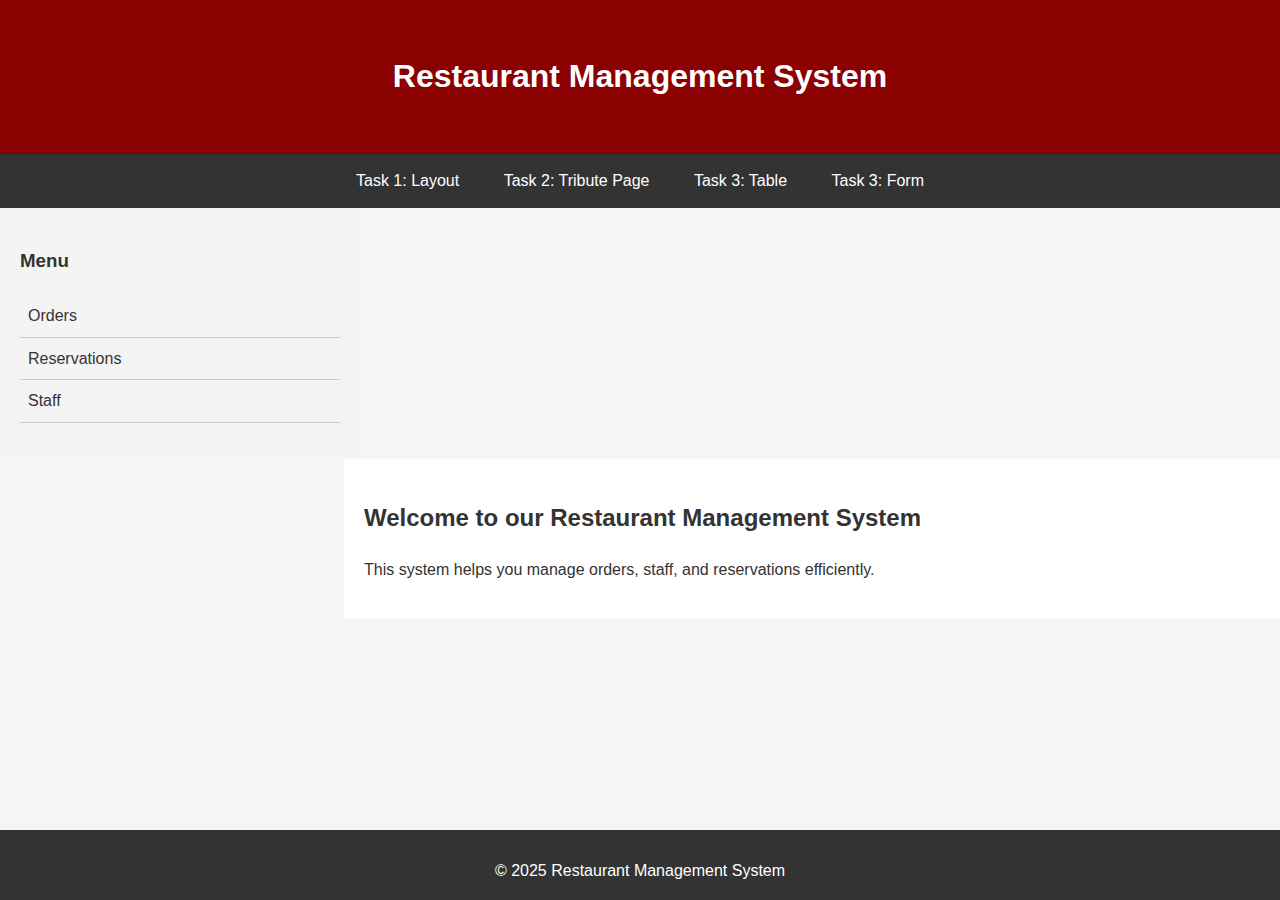
<file: index.html>
<!DOCTYPE html>
<html lang="en">
<head>
  <meta charset="UTF-8">
  <meta name="viewport" content="width=device-width, initial-scale=1.0">
  <title>Restaurant Management System</title>
  <link rel="stylesheet" href="styles1.css">
</head>
<body>

  <div class="header">
    <h1>Restaurant Management System</h1>
  </div>

  <div class="navbar">
  <a href="index.html">Task 1: Layout</a>
  <a href="tribute.html">Task 2: Tribute Page</a>
  <a href="tables.html">Task 3: Table</a>
  <a href="forms.html">Task 3: Form</a>
</div>

  <div class="sidebar">
    <h3>Menu</h3>
    <ul>
      <li>Orders</li>
      <li>Reservations</li>
      <li>Staff</li>
    </ul>
  </div>

  <div class="content">
    <h2>Welcome to our Restaurant Management System</h2>
    <p>This system helps you manage orders, staff, and reservations efficiently.</p>
  </div>

  <div class="footer">
    <p>&copy; 2025 Restaurant Management System</p>
  </div>

</body>
</html>
</file>
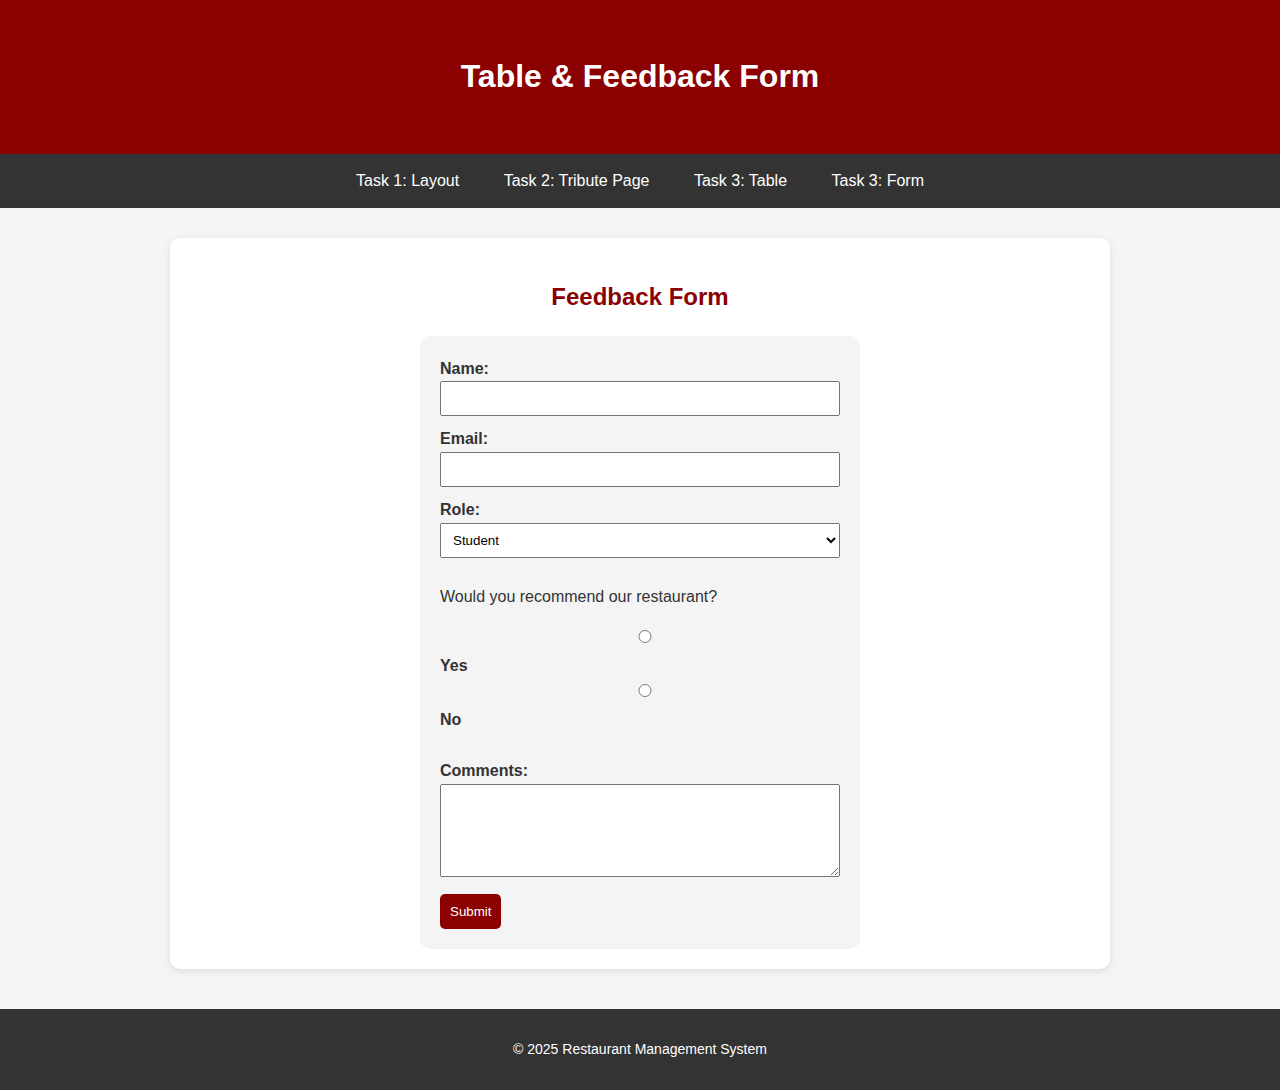
<file: forms.html>
<!DOCTYPE html>
<html lang="en">
<head>
  <meta charset="UTF-8">
  <meta name="viewport" content="width=device-width, initial-scale=1.0">
  <title>Table & Form</title>
  <link rel="stylesheet" href="styles3.css">
</head>
<body>

<div class="header">
  <h1>Table & Feedback Form</h1>
</div>

<div class="navbar">
  <a href="index.html">Task 1: Layout</a>
  <a href="tribute.html">Task 2: Tribute Page</a>
  <a href="tables.html">Task 3: Table</a>
  <a href="forms.html">Task 3: Form</a>
</div>

<div class="content">
    <h2 style="text-align:center;color:#8B0000;">Feedback Form</h2>
  <form id="feedback-form">
    <label for="name">Name:</label><br>
    <input type="text" id="name" name="name"><br>

    <label for="email">Email:</label><br>
    <input type="email" id="email" name="email"><br>

    <label for="role">Role:</label><br>
    <select id="role" name="role">
      <option>Student</option>
      <option>Teacher</option>
      <option>Other</option>
    </select><br>

    <p>Would you recommend our restaurant?</p>
<label class="radio-label">
  <input type="radio" name="recommend" value="yes"> Yes
</label>
<label class="radio-label">
  <input type="radio" name="recommend" value="no"> No <br><br>
</label>

    <label for="comments">Comments:</label><br>
    <textarea id="comments" name="comments" rows="5"></textarea><br>

    <button type="submit" class="btn">Submit</button>
  </form>

</div>

<div class="footer">
  <p>&copy; 2025 Restaurant Management System</p>
</div>

</body>
</html>
</file>
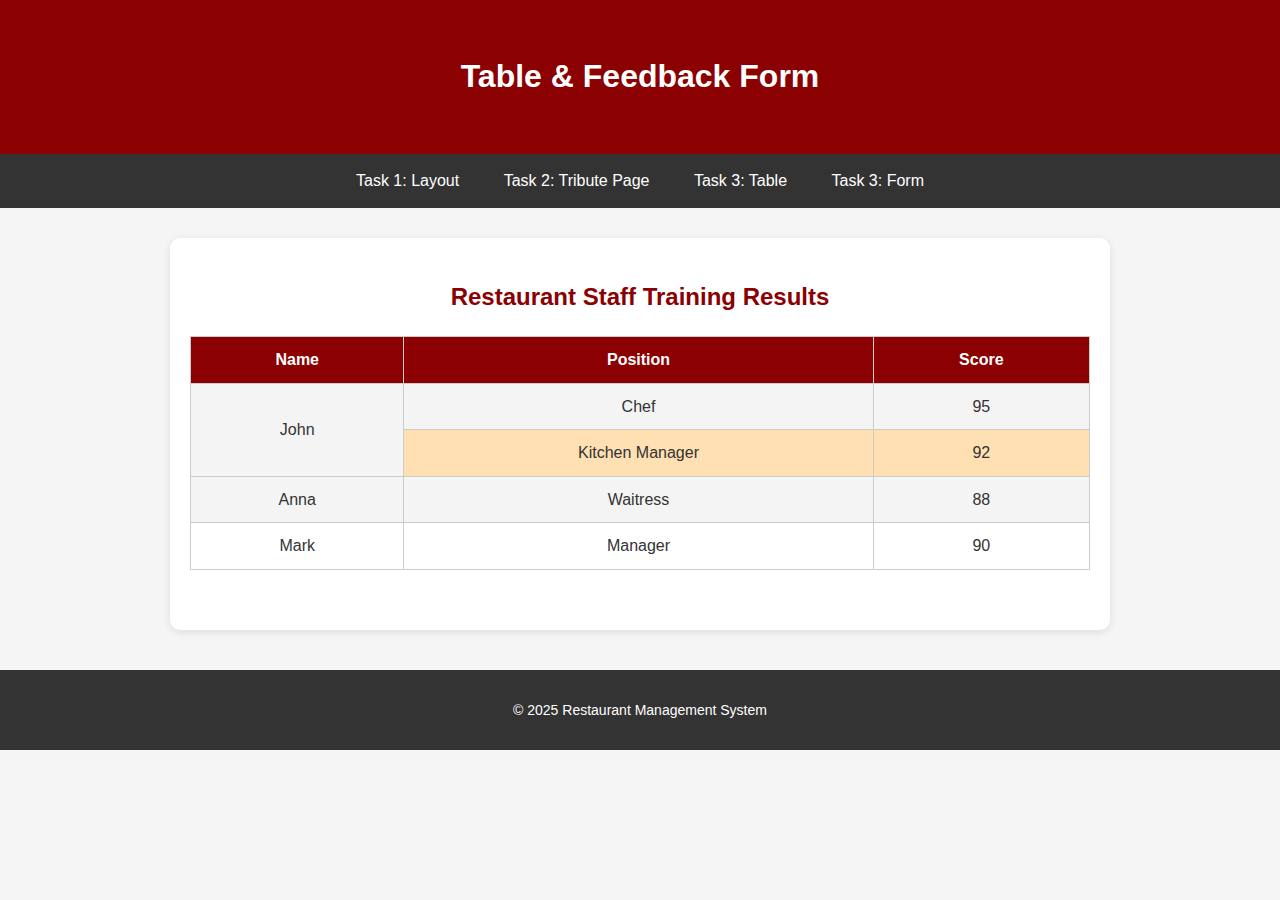
<file: tables.html>
<!DOCTYPE html>
<html lang="en">
<head>
  <meta charset="UTF-8">
  <meta name="viewport" content="width=device-width, initial-scale=1.0">
  <title>Table & Form</title>
  <link rel="stylesheet" href="styles3.css">
</head>
<body>

<div class="header">
  <h1>Table & Feedback Form</h1>
</div>

<div class="navbar">
  <a href="index.html">Task 1: Layout</a>
  <a href="tribute.html">Task 2: Tribute Page</a>
  <a href="tables.html">Task 3: Table</a>
  <a href="forms.html">Task 3: Form</a>
</div>

<div class="content">

  <h2 id="grades-title">Restaurant Staff Training Results</h2>
  <table>
    <tr>
      <th>Name</th>
      <th>Position</th>
      <th>Score</th>
    </tr>
    <tr>
      <td rowspan="2">John</td>
      <td>Chef</td>
      <td>95</td>
    </tr>
    <tr class="highlight-row">
      <td>Kitchen Manager</td>
      <td>92</td>
    </tr>
    <tr>
      <td>Anna</td><td>Waitress</td><td>88</td>
    </tr>
    <tr>
      <td>Mark</td><td>Manager</td><td>90</td>
    </tr>
  </table>

</div>

<div class="footer">
  <p>&copy; 2025 Restaurant Management System</p>
</div>

</body>

</html>
</file>
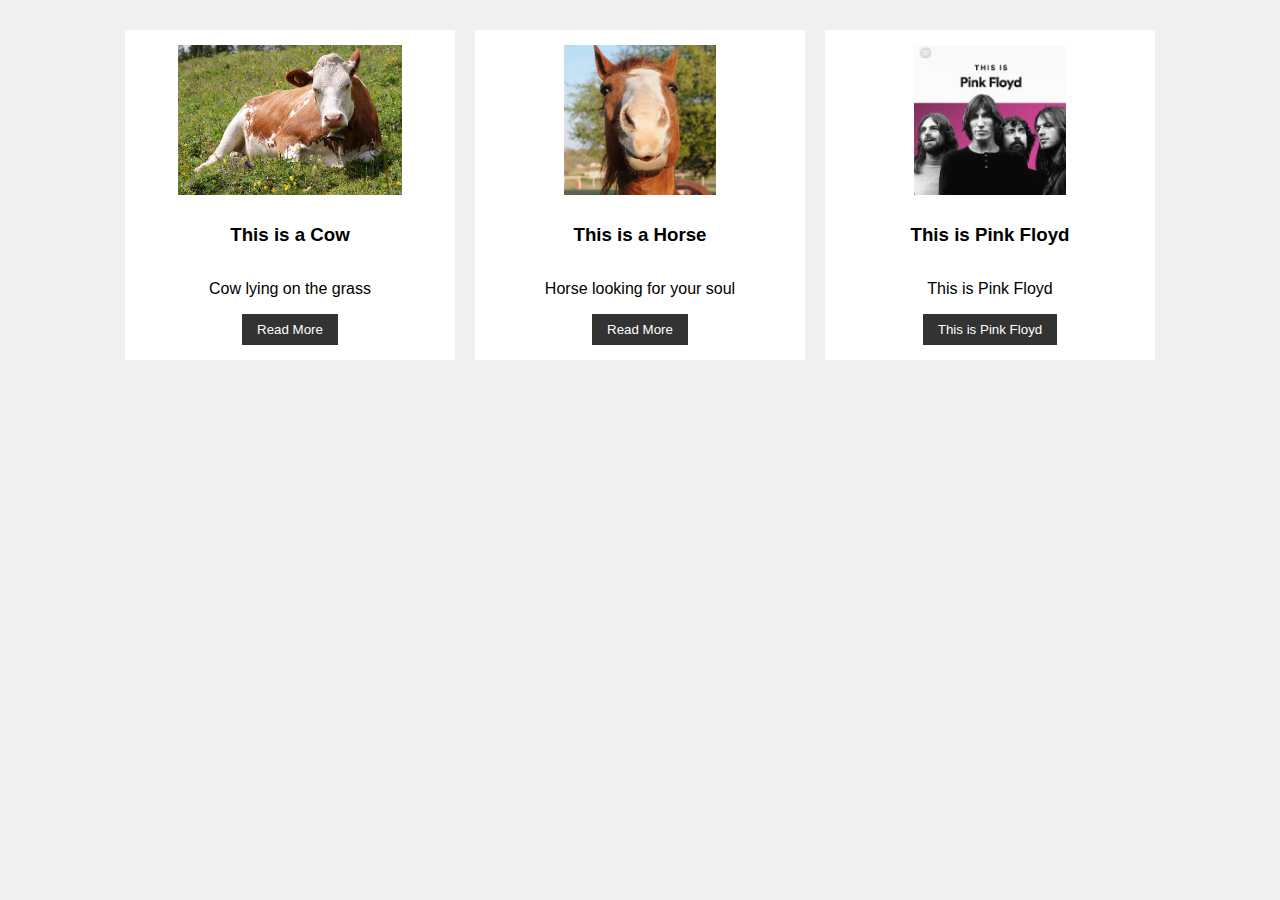
<file: Task1.html>
<!DOCTYPE html>
<html lang="en">
<head>
<meta charset="UTF-8">
<meta name="viewport" content="width=device-width, initial-scale=1.0">
<title>Task 1 Card Row</title>
<link rel="stylesheet" href="task1.css">
</head>
<body>
<section class="card-row">
  <div class="card">
    <img src="Cow.png" alt="">
    <h3>This is a Cow</h3>
    <p>Cow lying on the grass</p>
    <button>Read More</button>
  </div>
  <div class="card">
    <img src="Horse.png" alt="">
    <h3>This is a Horse</h3>
    <p>Horse looking for your soul</p>
    <button>Read More</button>
  </div>
  <div class="card">
    <img src="PinkFloyd.png" alt="">
    <h3>This is Pink Floyd</h3>
    <p>This is Pink Floyd</p>
    <button>This is Pink Floyd</button>
  </div>
</section>
</body>
</html>
</file>
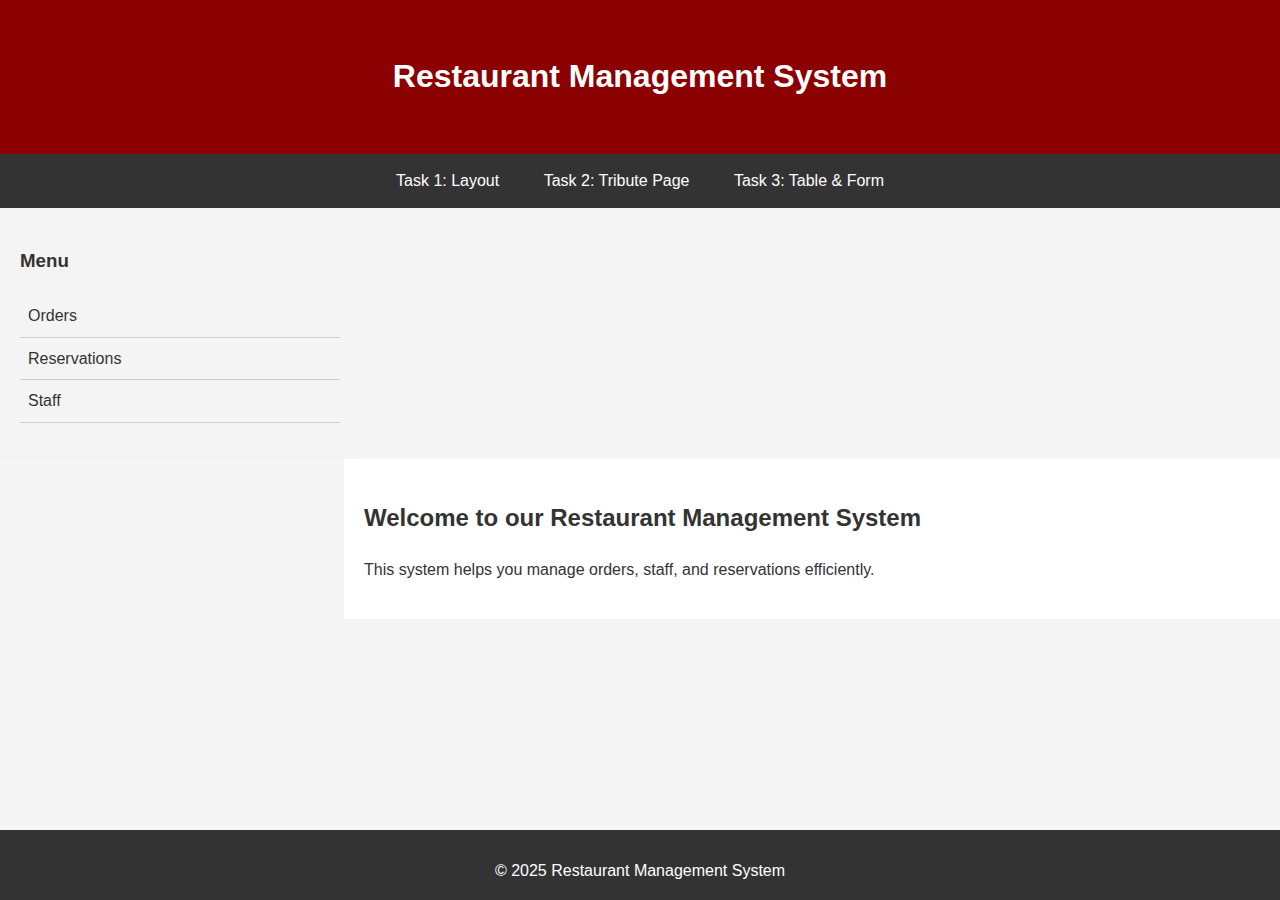
<file: task1.html>
<!DOCTYPE html>
<html lang="en">
<head>
  <meta charset="UTF-8">
  <meta name="viewport" content="width=device-width, initial-scale=1.0">
  <title>Restaurant Management System</title>
  <link rel="stylesheet" href="styles1.css">
</head>
<body>

  <div class="header">
    <h1>Restaurant Management System</h1>
  </div>

  <div class="navbar">
  <a href="index.html">Task 1: Layout</a>
  <a href="tribute.html">Task 2: Tribute Page</a>
  <a href="task3.html">Task 3: Table & Form</a>
</div>

  <div class="sidebar">
    <h3>Menu</h3>
    <ul>
      <li>Orders</li>
      <li>Reservations</li>
      <li>Staff</li>
    </ul>
  </div>

  <div class="content">
    <h2>Welcome to our Restaurant Management System</h2>
    <p>This system helps you manage orders, staff, and reservations efficiently.</p>
  </div>

  <div class="footer">
    <p>&copy; 2025 Restaurant Management System</p>
  </div>

</body>
</html>
</file>
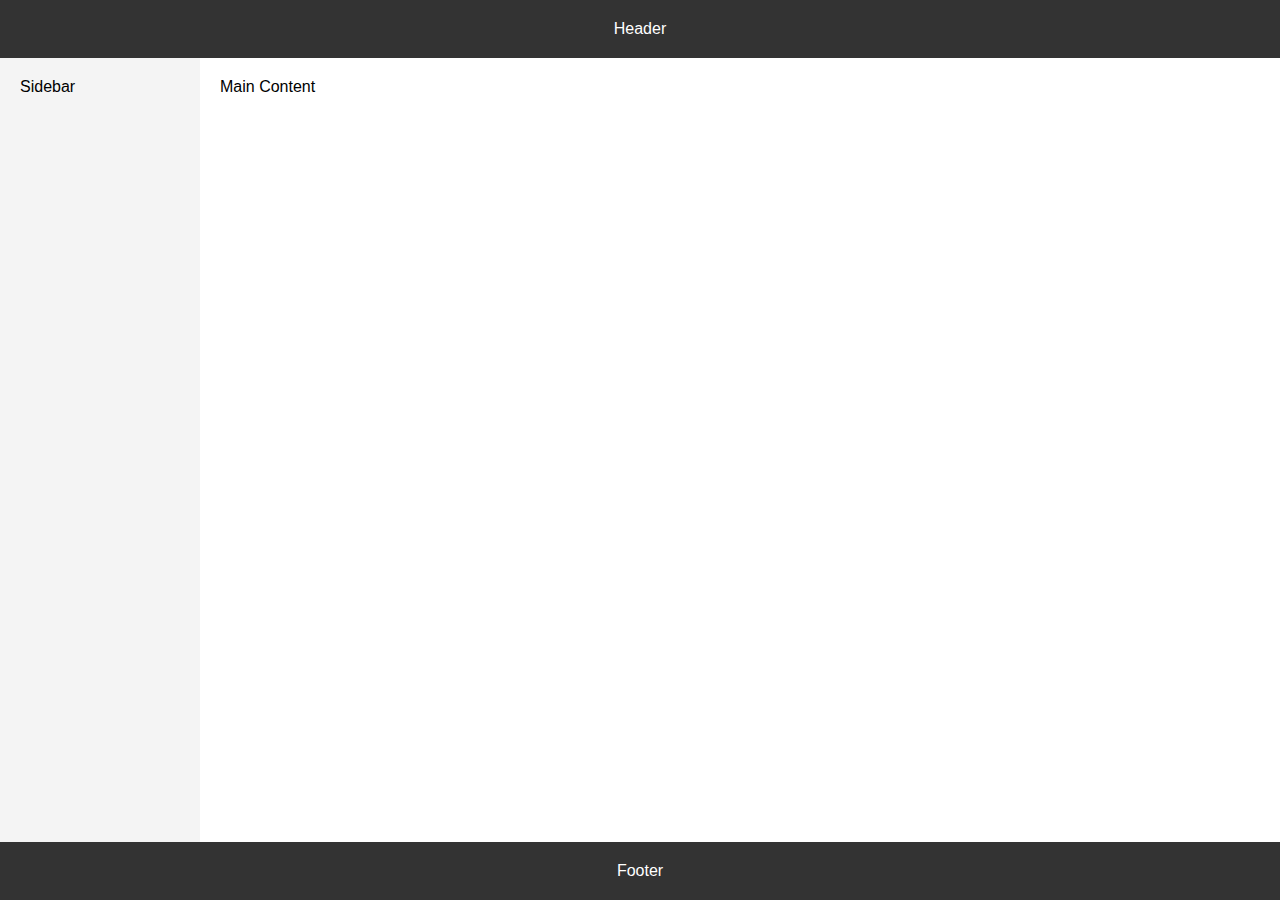
<file: Task2.html>
<!DOCTYPE html>
<html lang="en">
<head>
<meta charset="UTF-8">
<meta name="viewport" content="width=device-width, initial-scale=1.0">
<title>Task 2 Grid Layout</title>
<link rel="stylesheet" href="task2.css">
</head>
<body>
<div class="grid-layout">
  <header class="header">Header</header>
  <aside class="sidebar">Sidebar</aside>
  <main class="main">Main Content</main>
  <footer class="footer">Footer</footer>
</div>
</body>
</html>
</file>
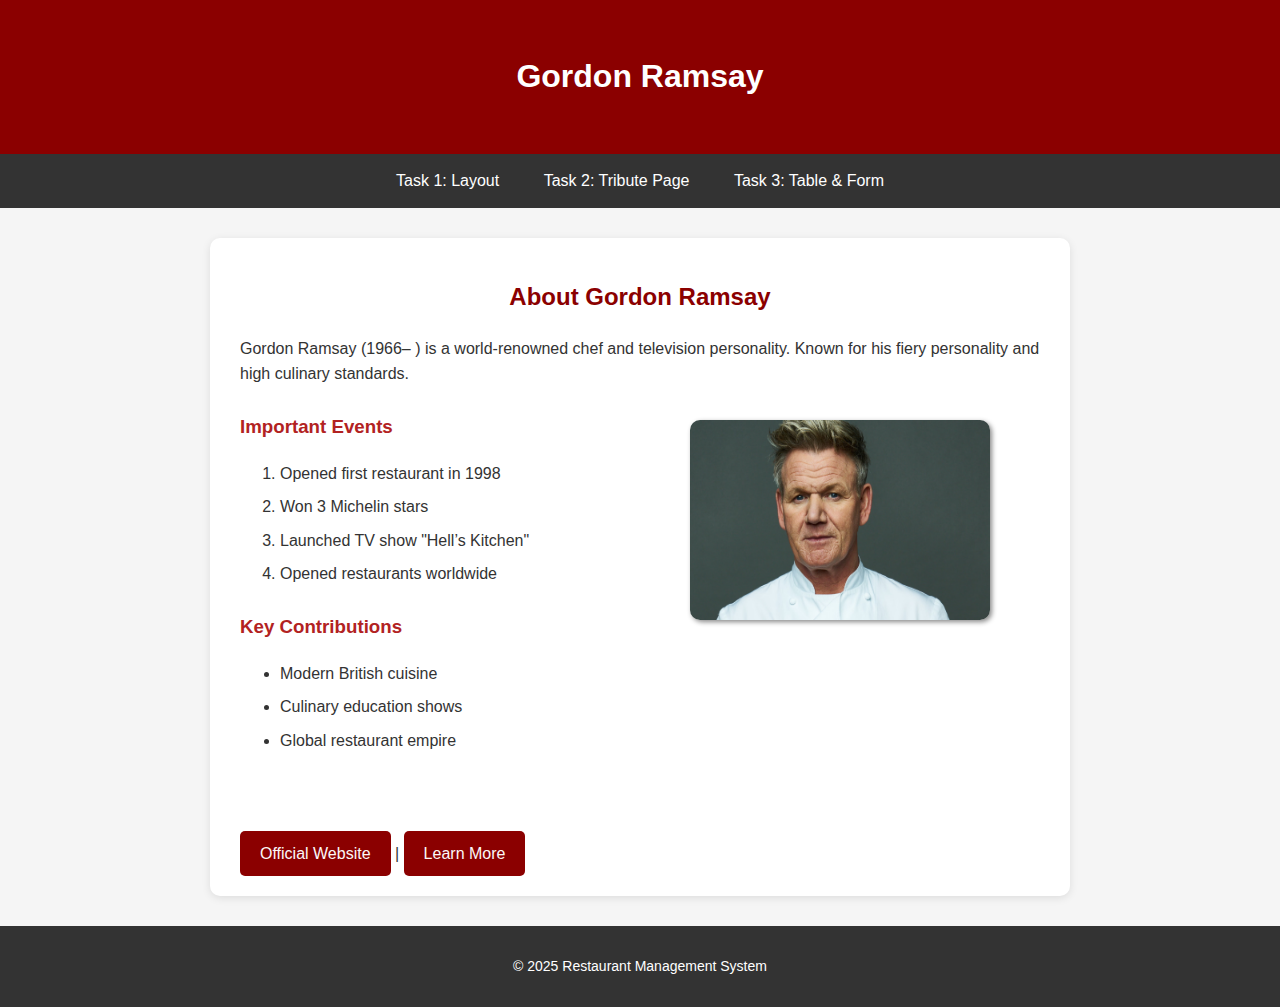
<file: task2.html>
<!DOCTYPE html>
<html lang="en">
<head>
  <meta charset="UTF-8">
  <meta name="viewport" content="width=device-width, initial-scale=1.0">
  <title>Chef Tribute</title>
  <link rel="stylesheet" href="styles2.css">
</head>
<body>

<div class="header">
  <h1>Gordon Ramsay</h1>
</div>

<div class="navbar">
  <a href="index.html">Task 1: Layout</a>
  <a href="tribute.html">Task 2: Tribute Page</a>
 <a href="task3.html">Task 3: Table & Form</a>
</div>

<div class="content">
  <h2>About Gordon Ramsay</h2>
  <p>Gordon Ramsay (1966– ) is a world-renowned chef and television personality. Known for his fiery personality and high culinary standards.</p>

  <h3>Important Events</h3>
  <ol>
    <li>Opened first restaurant in 1998</li>
    <li>Won 3 Michelin stars</li>
    <li>Launched TV show "Hell’s Kitchen"</li>
    <li>Opened restaurants worldwide</li>
  </ol>

  <h3>Key Contributions</h3>
  <ul>
    <li>Modern British cuisine</li>
    <li>Culinary education shows</li>
    <li>Global restaurant empire</li>
  </ul>

  <img src="gordon.png" alt="Gordon Ramsay portrait" style="max-width:300px;border-radius:10px;box-shadow:2px 2px 5px #888;">
  <br><br>
  <a href="https://www.gordonramsay.com" class="btn">Official Website</a> |
  <a href="https://en.wikipedia.org/wiki/Gordon_Ramsay" class="btn">Learn More</a>
</div>

<div class="footer">
  <p>&copy; 2025 Restaurant Management System</p>
</div>

</body>
</html>
</file>
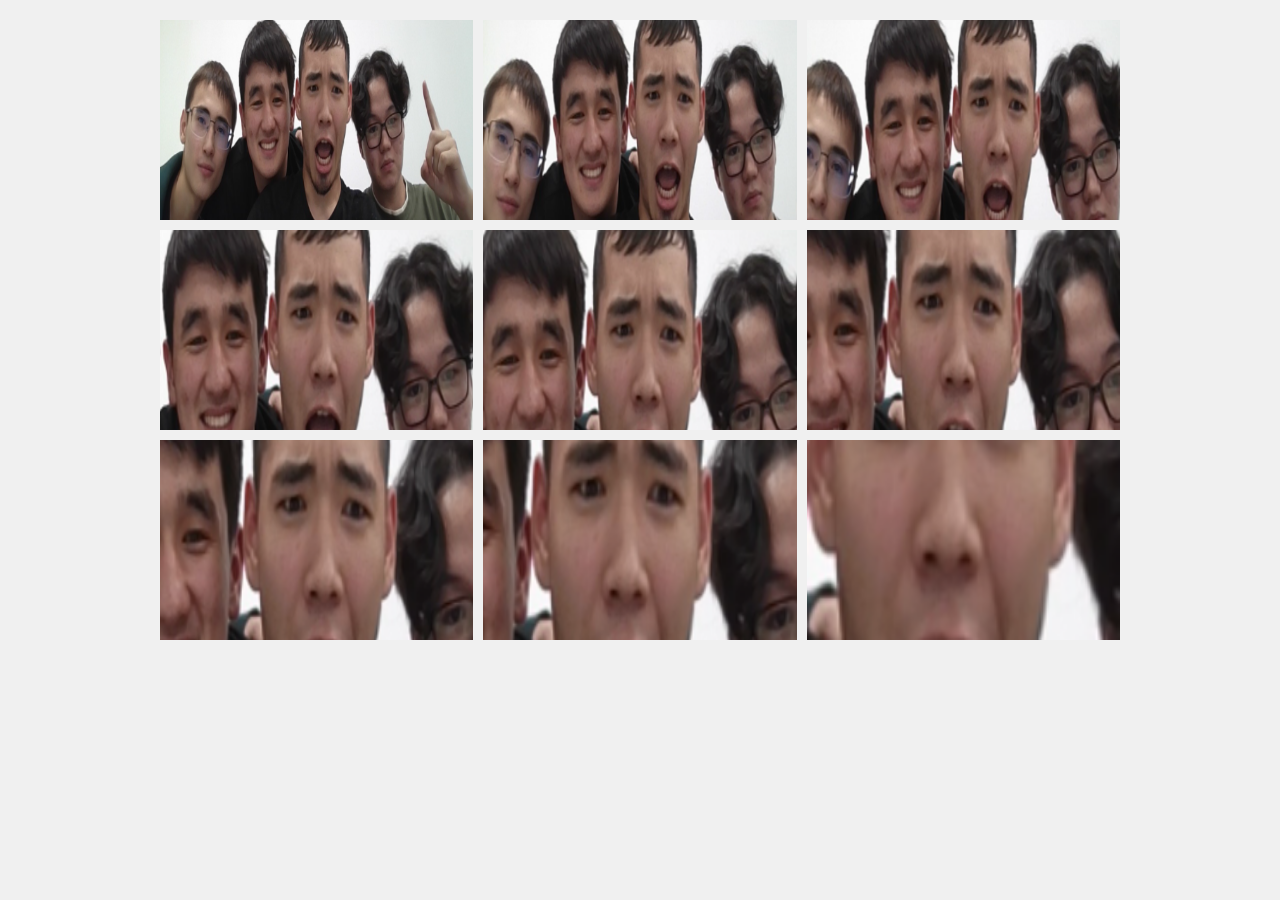
<file: Task3.html>
<!DOCTYPE html>
<html lang="en">
<head>
<meta charset="UTF-8">
<meta name="viewport" content="width=device-width, initial-scale=1.0">
<title>Task 3 Image Gallery</title>
<link rel="stylesheet" href="task3.css">
</head>
<body>
<section class="gallery">
  <div class="gallery-item"><img src="1.png" alt=""><div class="caption">4 guys</div></div>
  <div class="gallery-item"><img src="2.png" alt=""><div class="caption">still 4 guys</div></div>
  <div class="gallery-item"><img src="3.png" alt=""><div class="caption">1 guy on the left is disappearing</div></div>
  <div class="gallery-item"><img src="4.png" alt=""><div class="caption">3 guys</div></div>
  <div class="gallery-item"><img src="5.png" alt=""><div class="caption">muted</div></div>
  <div class="gallery-item"><img src="6.png" alt=""><div class="caption">The middle guy finally became bald</div></div>
  <div class="gallery-item"><img src="7.png" alt=""><div class="caption">3 guys 4 eyes</div></div>
  <div class="gallery-item"><img src="8.png" alt=""><div class="caption">Dracula kazakh version</div></div>
  <div class="gallery-item"><img src="9.png" alt=""><div class="caption">nose</div></div>
</section>
</body>
</html>
</file>
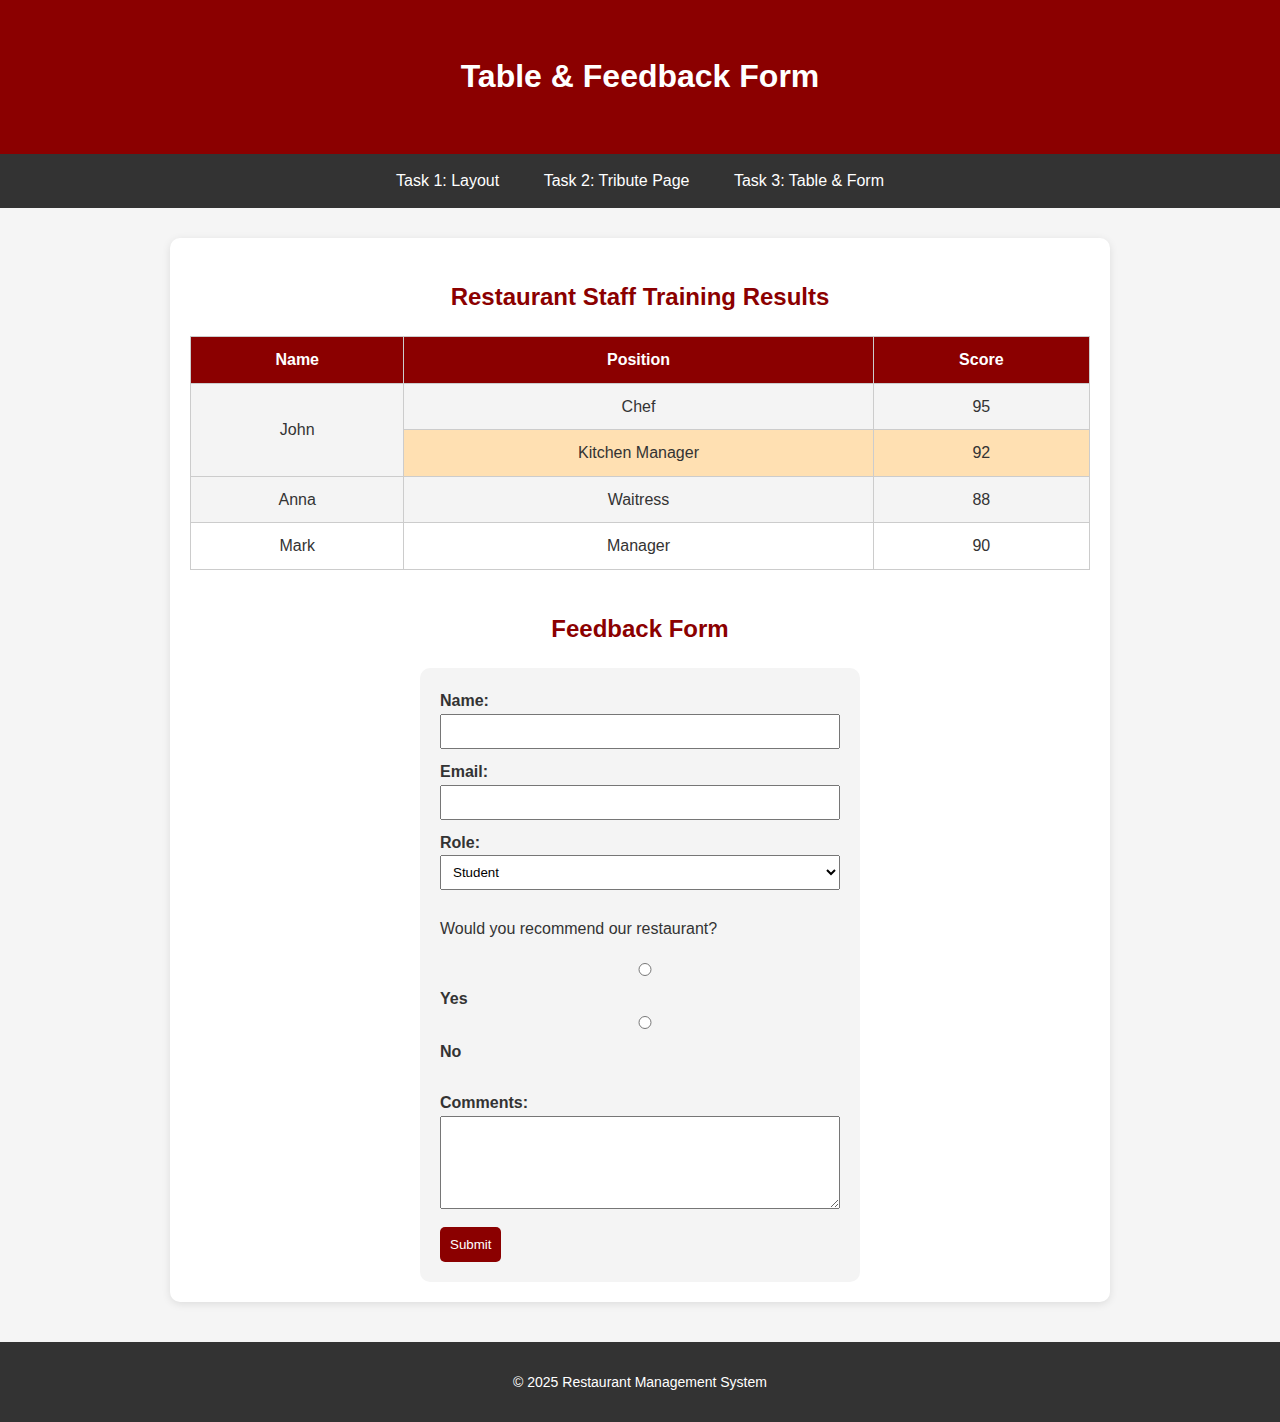
<file: task3.html>
<!DOCTYPE html>
<html lang="en">
<head>
  <meta charset="UTF-8">
  <meta name="viewport" content="width=device-width, initial-scale=1.0">
  <title>Table & Form</title>
  <link rel="stylesheet" href="styles3.css">
</head>
<body>

<div class="header">
  <h1>Table & Feedback Form</h1>
</div>

<div class="navbar">
  <a href="index.html">Task 1: Layout</a>
  <a href="tribute.html">Task 2: Tribute Page</a>
  <a href="task3.html">Task 3: Table & Form</a>
</div>

<div class="content">

  <h2 id="grades-title">Restaurant Staff Training Results</h2>
  <table>
    <tr>
      <th>Name</th>
      <th>Position</th>
      <th>Score</th>
    </tr>
    <tr>
      <td rowspan="2">John</td>
      <td>Chef</td>
      <td>95</td>
    </tr>
    <tr class="highlight-row">
      <td>Kitchen Manager</td>
      <td>92</td>
    </tr>
    <tr>
      <td>Anna</td><td>Waitress</td><td>88</td>
    </tr>
    <tr>
      <td>Mark</td><td>Manager</td><td>90</td>
    </tr>
  </table>

  <h2 style="text-align:center;color:#8B0000;">Feedback Form</h2>
  <form id="feedback-form">
    <label for="name">Name:</label><br>
    <input type="text" id="name" name="name"><br>

    <label for="email">Email:</label><br>
    <input type="email" id="email" name="email"><br>

    <label for="role">Role:</label><br>
    <select id="role" name="role">
      <option>Student</option>
      <option>Teacher</option>
      <option>Other</option>
    </select><br>

    <p>Would you recommend our restaurant?</p>
<label class="radio-label">
  <input type="radio" name="recommend" value="yes"> Yes
</label>
<label class="radio-label">
  <input type="radio" name="recommend" value="no"> No <br><br>
</label>

    <label for="comments">Comments:</label><br>
    <textarea id="comments" name="comments" rows="5"></textarea><br>

    <button type="submit" class="btn">Submit</button>
  </form>

</div>

<div class="footer">
  <p>&copy; 2025 Restaurant Management System</p>
</div>

</body>
</html>
</file>
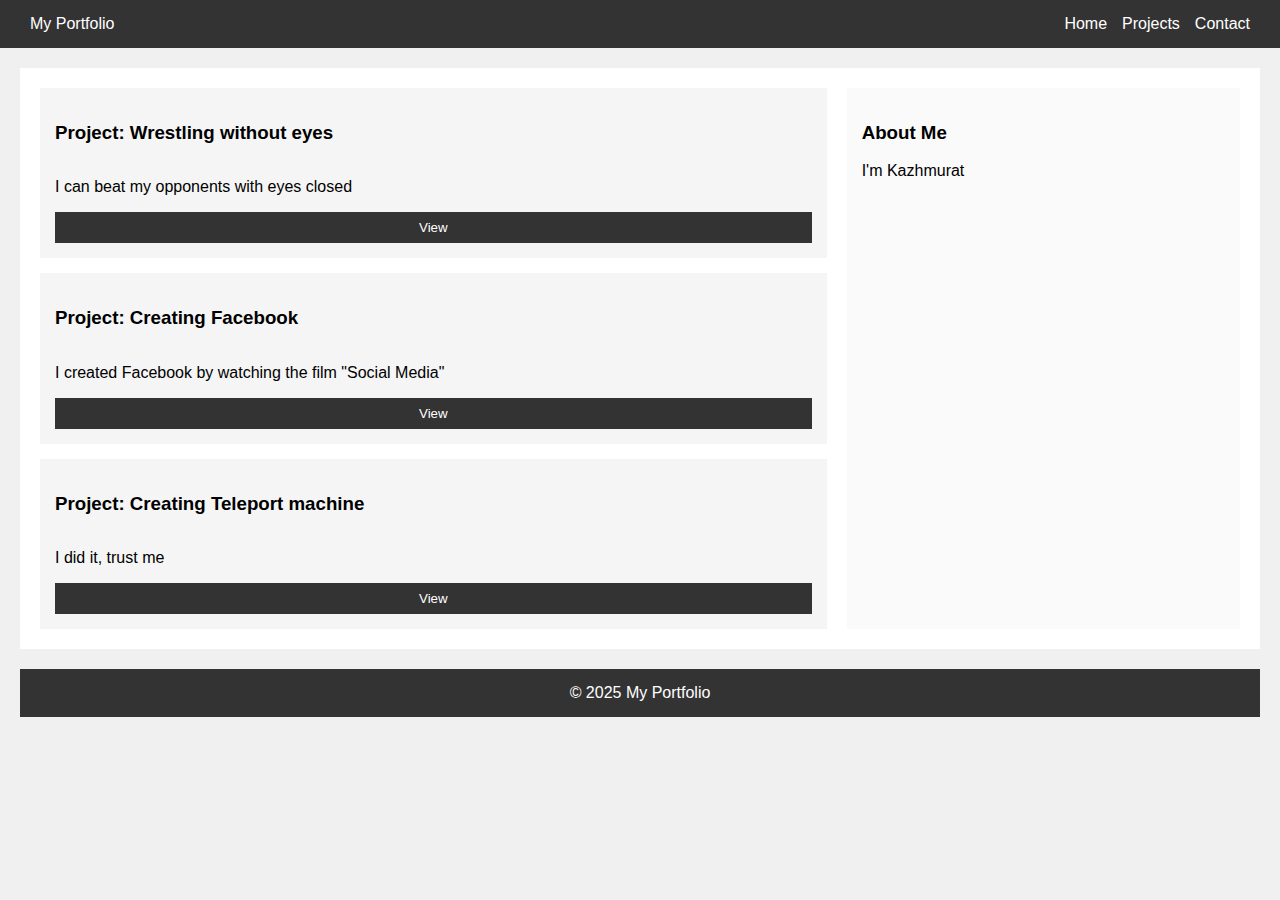
<file: Task4.html>
<!DOCTYPE html>
<html lang="en">
<head>
<meta charset="UTF-8">
<meta name="viewport" content="width=device-width, initial-scale=1.0">
<title>Task 4 Portfolio Page</title>
<link rel="stylesheet" href="task4.css">
</head>
<body>
<header class="portfolio-header">
  <div class="logo">My Portfolio</div>
  <nav class="nav-links">
    <a href="#">Home</a>
    <a href="#">Projects</a>
    <a href="#">Contact</a>
  </nav>
</header>

<div class="portfolio-main">
  <section class="projects">
    <div class="project-card">
      <h3>Project: Wrestling without eyes</h3>
      <p>I can beat my opponents with eyes closed</p>
      <button>View</button>
    </div>
    <div class="project-card">
      <h3>Project: Creating Facebook</h3>
      <p>I created Facebook by watching the film "Social Media"</p>
      <button>View</button>
    </div>
    <div class="project-card">
      <h3>Project: Creating Teleport machine</h3>
      <p>I did it, trust me</p>
      <button>View</button>
    </div>
  </section>
  <aside class="info">
    <h3>About Me</h3>
    <p>I'm Kazhmurat</p>
  </aside>
</div>

<footer class="portfolio-footer">© 2025 My Portfolio</footer>
</body>
</html>
</file>
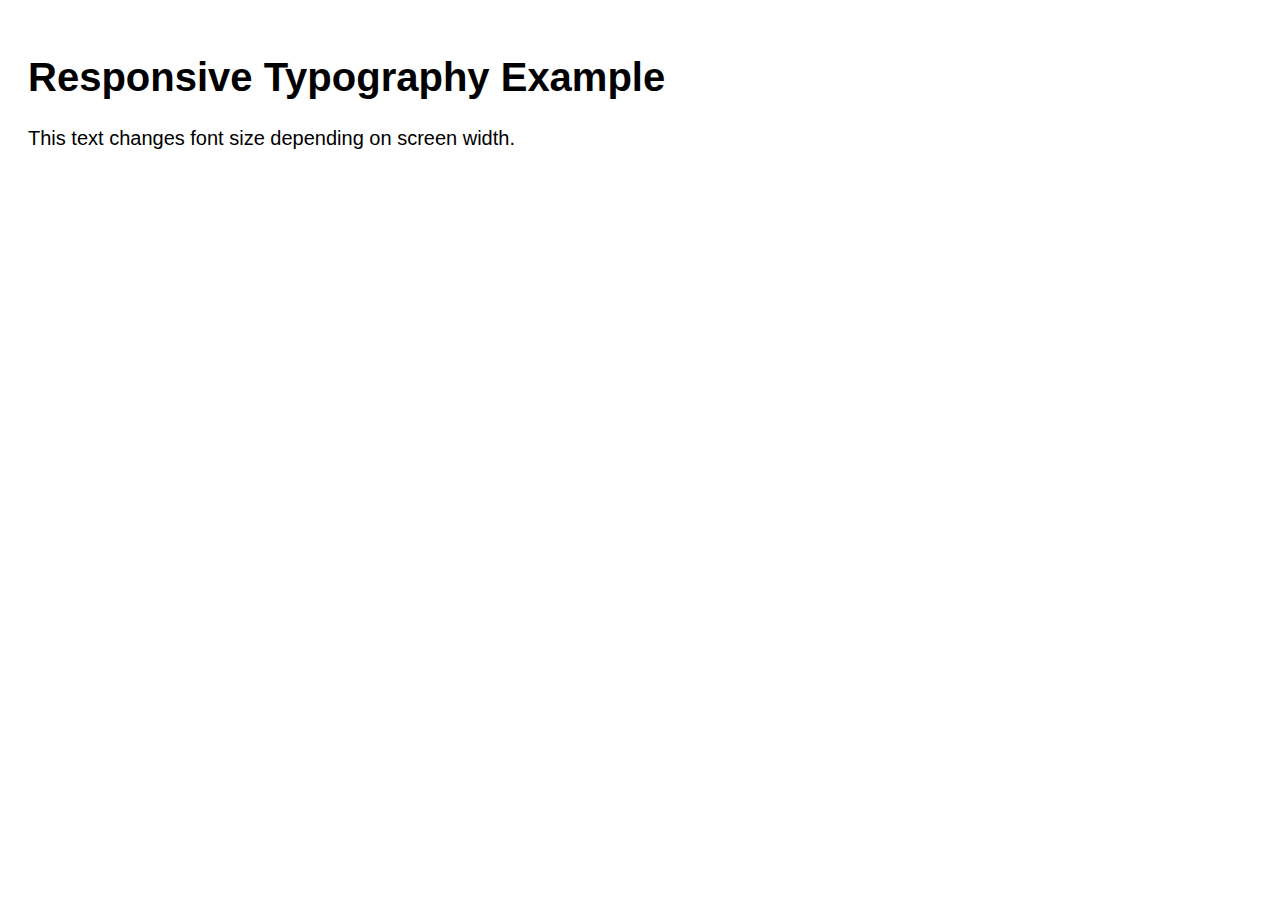
<file: Html 4/Task0.html>
<!DOCTYPE html>
<html lang="en">
<head>
  <meta charset="UTF-8">
  <meta name="viewport" content="width=device-width, initial-scale=1.0">
  <title>Responsive Typography</title>
  <style>
    body {
      font-family: Arial, sans-serif;
      padding: 20px;
    }

    h1 {
      font-size: 24px;
    }

    p {
      font-size: 16px;
    }

    @media (min-width: 600px) {
      h1 { font-size: 32px; }
      p { font-size: 18px; }
    }

    @media (min-width: 992px) {
      h1 { font-size: 40px; }
      p { font-size: 20px; }
    }
  </style>
</head>
<body>
  <h1>Responsive Typography Example</h1>
  <p>This text changes font size depending on screen width.</p>
</body>
</html>
</file>
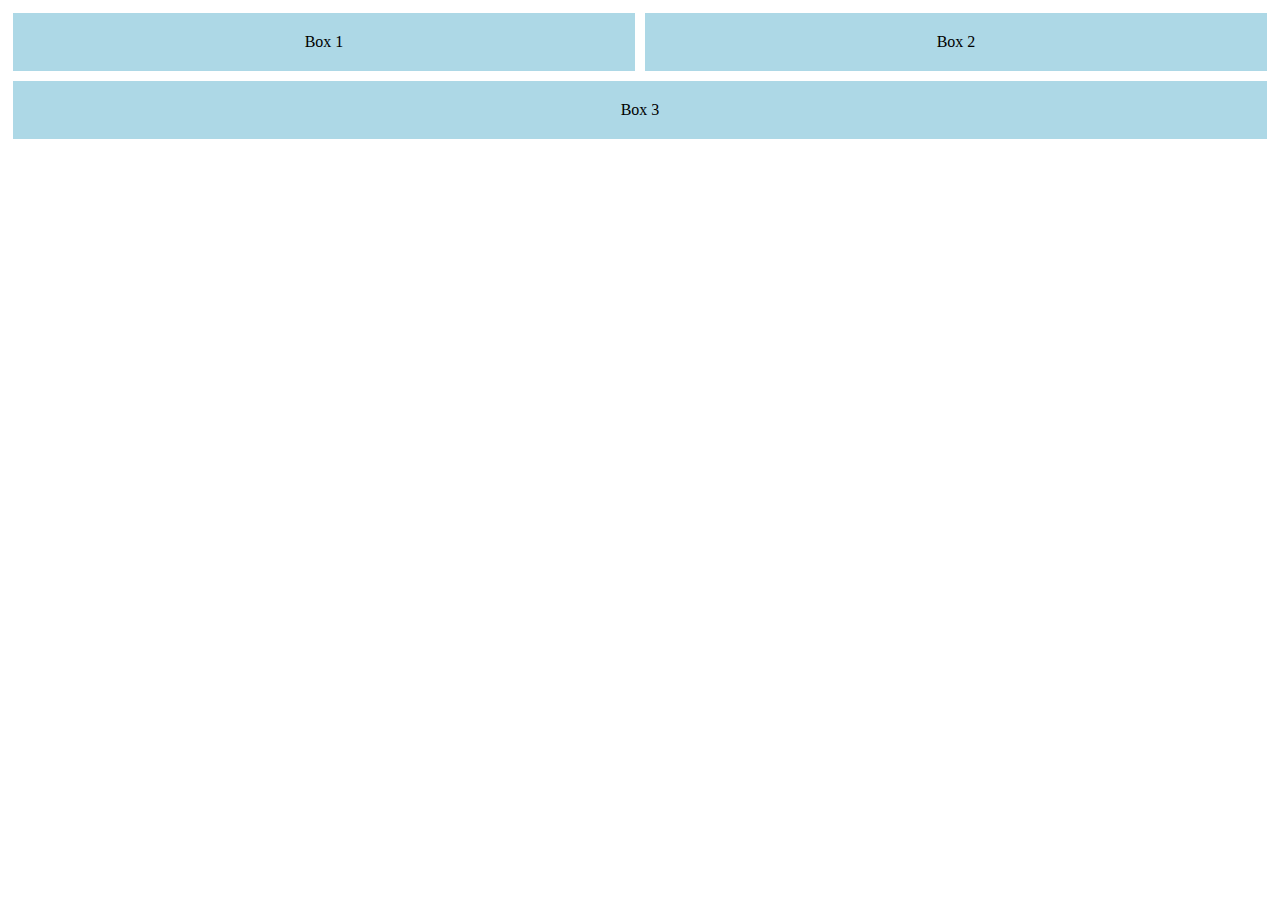
<file: Html 4/Task1.html>
<!DOCTYPE html>
<html lang="eng">
    <head>
        <meta charset="UTF-8">
        <meta name="viewport" content="width=device-width, initial-scale=1.0">
        <title>Responsive Layout</title>
    <style>
        .container {
            display: flex;
            flex-wrap: wrap;
        }
        .box {
            flex: 1 1 100%;
            padding: 20px;
            margin: 5px;
            background: lightblue;
            text-align: center;
        }

        @media (min-width: 600px) {
            .box {
                flex: 1 1 45%;
            }
        }

        @media (min-width: 992px) {
            .box {
                flex: 1 1 30%;
            }
        }
    </style>
    </head>
    <body>
        <div class = "container">
            <div class = "box">Box 1</div>
            <div class = "box">Box 2</div>
            <div class = "box">Box 3</div>
        </div>
    </body>
</html>
</file>
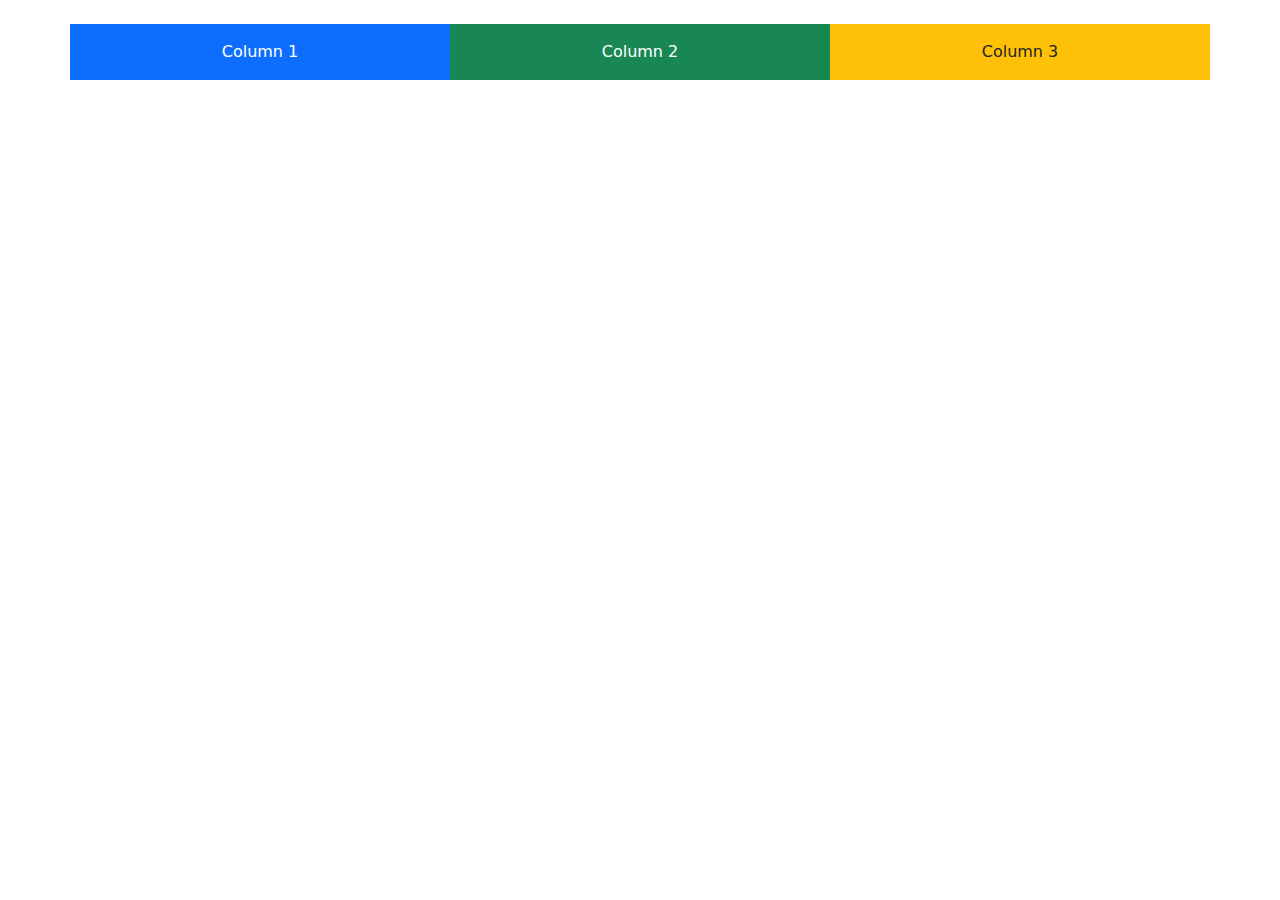
<file: Html 4/Task2.html>
<!DOCTYPE html>
<html lang="en">
<head>
  <meta charset="UTF-8">
  <meta name="viewport" content="width=device-width, initial-scale=1.0">
  <title>Bootstrap Grid</title>
  <link href="https://cdn.jsdelivr.net/npm/bootstrap@5.0.2/dist/css/bootstrap.min.css" rel="stylesheet">
</head>
<body>
  <div class="container text-center mt-4">
    <div class="row">
      <div class="col-12 col-md-6 col-lg-4 bg-primary text-white p-3">Column 1</div>
      <div class="col-12 col-md-6 col-lg-4 bg-success text-white p-3">Column 2</div>
      <div class="col-12 col-md-12 col-lg-4 bg-warning text-dark p-3">Column 3</div>
    </div>
  </div>
</body>
</html>
</file>
<file: styles1.css>
body {
  margin: 0;
  padding: 0;
  font-family: Arial, sans-serif;
  background: #f5f5f5;
  color: #333;
  line-height: 1.6;
}

.header {
  background-color: #8B0000;
  color: white;
  text-align: center;
  padding: 30px 10px;
}

.navbar {
  background-color: #333;
  overflow: hidden;
  text-align: center;
}
.navbar a {
  display: inline-block;
  color: white;
  text-decoration: none;
  padding: 14px 20px;
  transition: background-color 0.3s;
}
.navbar a:hover {
  background-color: #ddd;
  color: black;
}

.sidebar {
  float: left;
  width: 25%;
  background-color: #f4f4f4;
  padding: 20px;
}

.content {
  float: right;
  width: 70%;
  padding: 20px;
  background-color: #fff;
}

.footer {
  position: absolute;
  bottom: 0;
  width: 100%;
  height: 70px;
  background-color: #333;
  color: white;
  text-align: center;
  line-height: 50px;
}

.sidebar ul {
  list-style-type: none;
  padding: 0;
}
.sidebar ul li {
  padding: 8px;
  border-bottom: 1px solid #ccc;
}
</file>
<file: styles3.css>
body {
  margin: 0;
  padding: 0;
  font-family: Arial, sans-serif;
  background: #f5f5f5;
  color: #333;
  line-height: 1.6;
}

.header {
  background-color: #8B0000;
  color: white;
  text-align: center;
  padding: 30px 10px;
}
.navbar {
  background-color: #333;
  overflow: hidden;
  text-align: center;
}
.navbar a {
  display: inline-block;
  color: white;
  text-decoration: none;
  padding: 14px 20px;
  transition: background-color 0.3s;
}
.navbar a:hover {
  background-color: #ddd;
  color: black;
}

.content {
  max-width: 900px;
  margin: 30px auto;
  padding: 20px;
  background-color: #fff;
  border-radius: 10px;
  box-shadow: 0 2px 8px rgba(0, 0, 0, 0.1);
}

table {
  width: 100%;
  border-collapse: collapse;
  margin-bottom: 40px;
}
th, td {
  border: 1px solid #ccc;
  padding: 10px;
  text-align: center;
}
th {
  background-color: #8B0000;
  color: white;
}
tr:nth-child(even) {
  background-color: #f4f4f4;
}
.highlight-row {
  background-color: #ffe0b2;
}
#grades-title {
  text-align: center;
  color: #8B0000;
  margin: 20px 0;
}

#feedback-form {
  width: 400px;
  margin: 0 auto;
  background-color: #f4f4f4;
  padding: 20px;
  border-radius: 10px;
}
#feedback-form label {
  font-weight: bold;
}
#feedback-form input,
#feedback-form select,
#feedback-form textarea {
  width: 100%;
  margin-bottom: 10px;
  padding: 8px;
  box-sizing: border-box;
}
#feedback-form button {
  background-color: #8B0000;
  color: white;
  border: none;
  padding: 10px;
  border-radius: 5px;
  cursor: pointer;
}
#feedback-form button:hover {
  background-color: #B22222;
}

.footer {
  clear: both;
  background-color: #333;
  color: white;
  text-align: center;
  padding: 15px;
  font-size: 14px;
  margin-top: 40px;
}
</file>
<file: task1.css>
body {margin:0;font-family:Arial,sans-serif;background:#f0f0f0;}

.card-row {
  display: flex;
  gap: 20px;
  justify-content: center;
  padding: 30px;
}

.card {
  background: #fff;
  flex: 1;
  max-width: 300px;
  display: flex;
  flex-direction: column;
  align-items: center;
  padding: 15px;
  transition: transform 0.3s, box-shadow 0.3s;
}

.card img {
  max-width: 100%;
  height: 150px;
  object-fit: cover;
  margin-bottom: 10px;
}

.card button {
  margin-top: auto;
  padding: 8px 15px;
  background: #333;
  color: white;
  border: none;
  cursor: pointer;
}

.card:hover {
  transform: scale(1.05);
  box-shadow: 0 8px 16px rgba(0,0,0,0.2);
}
</file>
<file: task2.css>
body {margin:0;font-family:Arial,sans-serif;background:#f0f0f0;}

.grid-layout {
  display: grid;
  grid-template-columns: 200px 1fr;
  grid-template-rows: auto 1fr auto;
  grid-template-areas:
    "header header"
    "sidebar main"
    "footer footer";
  min-height: 100vh;
}

.header {
  grid-area: header;
  background: #333;
  color: white;
  padding: 20px;
  text-align:center;
}

.sidebar {
  grid-area: sidebar;
  background: #f4f4f4;
  padding: 20px;
}

.main {
  grid-area: main;
  background: #fff;
  padding: 20px;
}

.footer {
  grid-area: footer;
  background: #333;
  color: white;
  padding: 20px;
  text-align: center;
}
</file>
<file: styles2.css>
body {
  margin: 0;
  padding: 0;
  font-family: Arial, sans-serif;
  background: #f5f5f5;
  color: #333;
  line-height: 1.6;
}

.header {
  background-color: #8B0000;
  color: white;
  text-align: center;
  padding: 30px 10px;
}

.navbar {
  background-color: #333;
  overflow: hidden;
  text-align: center;
}
.navbar a {
  display: inline-block;
  color: white;
  text-decoration: none;
  padding: 14px 20px;
  transition: background-color 0.3s;
}
.navbar a:hover {
  background-color: #ddd;
  color: black;
}

.content {
  max-width: 800px;
  margin: 30px auto;
  background-color: #fff;
  padding: 20px 30px;
  border-radius: 10px;
  box-shadow: 0 2px 8px rgba(0, 0, 0, 0.1);
}

.content h2 {
  color: #8B0000;
  text-align: center;
}
.content h3 {
  color: #B22222;
  margin-top: 25px;
}

.content ol,
.content ul {
  padding-left: 40px;
}
.content li {
  margin-bottom: 8px;
}

.content img {
  float: right;
  width: 500px;
  height: 200px;
  margin: -350px 50px 15px 20px;
  border-radius: 10px;
  box-shadow: 2px 2px 5px #888;
}

.content a {
  color: #fcf8f8;
  text-decoration: none;
}
.content a:hover {
  text-decoration: underline;
}

.btn {
  display: inline-block;
  padding: 10px 20px;
  background-color: #8B0000;
  color: white;
  text-decoration: none;
  border-radius: 5px;
  margin-top: 10px;
  transition: background-color 0.3s;
}
.btn:hover {
  background-color: #B22222;
}

.footer {
  clear: both;
  background-color: #333;
  color: white;
  text-align: center;
  padding: 15px;
  font-size: 14px;
}
</file>
<file: task3.css>
body {margin:0;font-family:Arial,sans-serif;background:#f0f0f0;}

.gallery {
  display: grid;
  grid-template-columns: repeat(3, 1fr);
  gap: 10px;
  padding: 20px;
  max-width: 960px;
  margin: 0 auto 40px;
}

.gallery-item {
  position: relative;
  overflow: hidden;
}

.gallery-item img {
  width: 100%;
  height: 200px;
  object-fit: cover;
  display: block;
}

.caption {
  position: absolute;
  bottom: 0;
  left: 0;
  right: 0;
  background: rgba(0,0,0,0.6);
  color: #fff;
  padding: 5px;
  opacity: 0;
  transition: opacity 0.3s;
  text-align: center;
}

.gallery-item:hover .caption {
  opacity: 1;
}
</file>
<file: task4.css>
body {margin:0;font-family:Arial,sans-serif;background:#f0f0f0;}

.portfolio-header {
  display: flex;
  justify-content: space-between;
  align-items: center;
  background: #333; color: white; padding: 15px 30px;
}
.portfolio-header .nav-links {display:flex;gap:15px;}
.portfolio-header .nav-links a {color:white;text-decoration:none;}
.portfolio-header .nav-links a:hover{text-decoration:underline;}

.portfolio-main {
  display: grid;
  grid-template-columns: 2fr 1fr;
  gap: 20px;
  padding: 20px;
  background:#fff;
  margin:20px;
}
.projects {
  display: grid;
  gap: 15px;
}

.project-card {
  display: flex;
  flex-direction: column;
  background: #f5f5f5;
  padding: 15px;
  transition: transform 0.3s;
}
.project-card button { 
  margin-top: auto; 
  padding:8px; 
  background:#333; 
  color:white; 
  border:none; 
  cursor:pointer;
}
.project-card:hover { transform: scale(1.02); }

.info { background: #fafafa; padding: 15px; }

.portfolio-footer {
  background: #333; color: white; text-align: center; padding: 15px; margin:20px;
}
</file>
